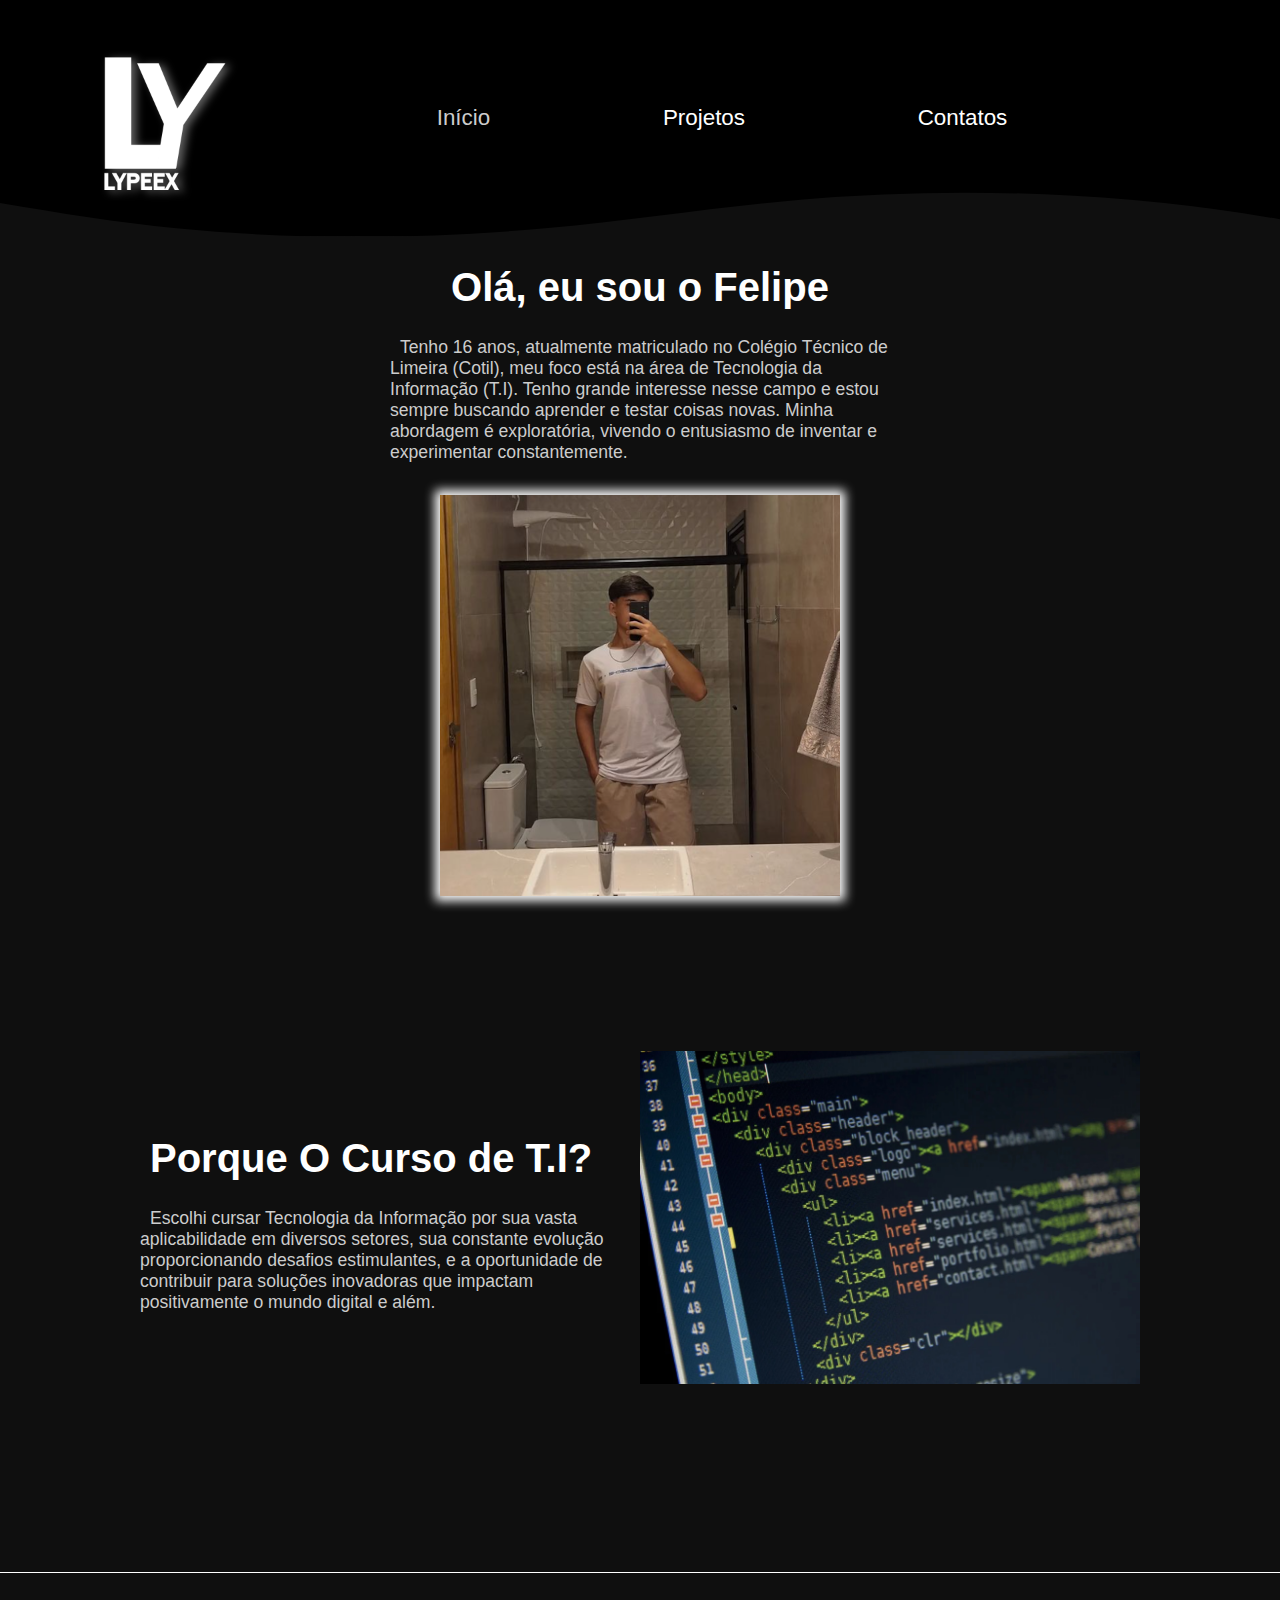
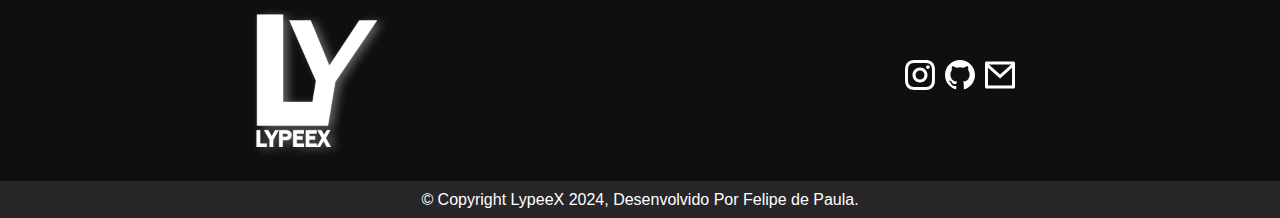
<file: index.html>
<!DOCTYPE html>
<html lang="pt-br">
<head>
    <meta charset="UTF-8">
    <meta name="viewport" content="width=device-width, initial-scale=1.0">
    <link rel="stylesheet" href="styles.css">
    <link rel="shortcut icon" href="Favicon.png" type="image/x-icon">
    <title>LypeeX</title>
</head>
<style>
   ul li .i{
    color: #ccc;
    }
    .conteudo{
    background-color: #0f0f0f;
    height: auto;
    width: 100vw;
}
</style>
<input type="checkbox" id="menu-btn">
<header>
    <ul class="menumob">
        <li class="botaomob"><a href="index.html" class="i"><svg xmlns="http://www.w3.org/2000/svg" viewBox="0 0 24 24" width="32" height="32" fill="currentColor"><path d="M19 21H5C4.44772 21 4 20.5523 4 20V11L1 11L11.3273 1.6115C11.7087 1.26475 12.2913 1.26475 12.6727 1.6115L23 11L20 11V20C20 20.5523 19.5523 21 19 21ZM6 19H18V9.15745L12 3.7029L6 9.15745V19Z"></path></svg></a></li>
        <li class="botaomob"><a href="projetos.html" class="p"><svg xmlns="http://www.w3.org/2000/svg" viewBox="0 0 24 24" width="32" height="32" fill="currentColor"><path d="M19 22H5C3.34315 22 2 20.6569 2 19V3C2 2.44772 2.44772 2 3 2H17C17.5523 2 18 2.44772 18 3V15H22V19C22 20.6569 20.6569 22 19 22ZM18 17V19C18 19.5523 18.4477 20 19 20C19.5523 20 20 19.5523 20 19V17H18ZM16 20V4H4V19C4 19.5523 4.44772 20 5 20H16ZM6 7H14V9H6V7ZM6 11H14V13H6V11ZM6 15H11V17H6V15Z"></path></svg></a></li>
        <li class="botaomob"><a href="Contatos.html" class="s"><svg xmlns="http://www.w3.org/2000/svg" viewBox="0 0 24 24" width="32" height="32" fill="currentColor"><path d="M19 7H24V9H19V7ZM17 12H24V14H17V12ZM20 17H24V19H20V17ZM2 22C2 17.5817 5.58172 14 10 14C14.4183 14 18 17.5817 18 22H16C16 18.6863 13.3137 16 10 16C6.68629 16 4 18.6863 4 22H2ZM10 13C6.685 13 4 10.315 4 7C4 3.685 6.685 1 10 1C13.315 1 16 3.685 16 7C16 10.315 13.315 13 10 13ZM10 11C12.21 11 14 9.21 14 7C14 4.79 12.21 3 10 3C7.79 3 6 4.79 6 7C6 9.21 7.79 11 10 11Z"></path></svg></a></li>
    </ul>
    <nav>
        <ul class="menu">
            <li class="logo" id="In"><a href="index.html"><img src="Logo.png" alt="logo"></a></li>
            <li class="botaom"><a href="index.html" class="i">Início</a></li>
            <li class="botaom"><a href="projetos.html" class="p">Projetos</a></li>
            <li class="botaom"><a href="Contatos.html" class="s">Contatos</a></li>
            <label for="menu-btn" class="btnm"><svg xmlns="http://www.w3.org/2000/svg" viewBox="0 0 24 24" width="42" height="42" fill="currentColor"><path d="M3 4H21V6H3V4ZM3 11H21V13H3V11ZM3 18H21V20H3V18Z"></path></svg></label>        </ul>
    </nav>
</header>
<body>
    <div class="conteudo">
            <div class="custom-shape-divider-top-1710106843">
                <svg data-name="Layer 1" xmlns="http://www.w3.org/2000/svg" viewBox="0 0 1200 120" preserveAspectRatio="none">
                    <path d="M321.39,56.44c58-10.79,114.16-30.13,172-41.86,82.39-16.72,168.19-17.73,250.45-.39C823.78,31,906.67,72,985.66,92.83c70.05,18.48,146.53,26.09,214.34,3V0H0V27.35A600.21,600.21,0,0,0,321.39,56.44Z" class="shape-fill"></path>
                </svg>
            </div>
        <div class="content">
            <h1>Olá, eu sou o <Span>Felipe</Span></h1>
            <p>Tenho 16 anos, atualmente matriculado no Colégio Técnico de Limeira (Cotil), 
                meu foco está na área de Tecnologia da Informação (T.I). Tenho grande interesse
                 nesse campo e estou sempre buscando aprender e testar coisas novas. Minha abordagem é 
                 exploratória, vivendo o entusiasmo de inventar e experimentar constantemente.</p>
                 <div class="imageminicio">
                    <img src="Felipe.png" width="400px" height="auto">
                </div> 
            </div> 
            <div class="conteudo2">
                <div class="conteudos2">
                    <div class="texto2"><h1>Porque O Curso de T.I?</h1>
                        <p>Escolhi cursar Tecnologia da Informação por sua vasta aplicabilidade em diversos setores, sua constante evolução proporcionando desafios estimulantes, e a oportunidade de contribuir para soluções inovadoras que impactam positivamente o mundo digital e além.</p></div>
                        <div class="foto2"><img src="Teste01.jpeg" id="imagemti"></div>
                </div>
            </div>
            <div class="hr">
            </div>
            <div class="fundo">
                <div class="fotofinal">
                    <label for="fundo" class="fundolypeex" ><a href="#In"><img src="Logo.png" id="Logofinal"></a></label>
                </div>
                <div class="redesminhasfinal">
                    <a href="https://www.instagram.com/lypeex/" target="_blank" ><svg xmlns="http://www.w3.org/2000/svg" viewBox="0 0 24 24" width="36" height="36" fill="currentColor"><path d="M12.001 9C10.3436 9 9.00098 10.3431 9.00098 12C9.00098 13.6573 10.3441 15 12.001 15C13.6583 15 15.001 13.6569 15.001 12C15.001 10.3427 13.6579 9 12.001 9ZM12.001 7C14.7614 7 17.001 9.2371 17.001 12C17.001 14.7605 14.7639 17 12.001 17C9.24051 17 7.00098 14.7629 7.00098 12C7.00098 9.23953 9.23808 7 12.001 7ZM18.501 6.74915C18.501 7.43926 17.9402 7.99917 17.251 7.99917C16.5609 7.99917 16.001 7.4384 16.001 6.74915C16.001 6.0599 16.5617 5.5 17.251 5.5C17.9393 5.49913 18.501 6.0599 18.501 6.74915ZM12.001 4C9.5265 4 9.12318 4.00655 7.97227 4.0578C7.18815 4.09461 6.66253 4.20007 6.17416 4.38967C5.74016 4.55799 5.42709 4.75898 5.09352 5.09255C4.75867 5.4274 4.55804 5.73963 4.3904 6.17383C4.20036 6.66332 4.09493 7.18811 4.05878 7.97115C4.00703 9.0752 4.00098 9.46105 4.00098 12C4.00098 14.4745 4.00753 14.8778 4.05877 16.0286C4.0956 16.8124 4.2012 17.3388 4.39034 17.826C4.5591 18.2606 4.7605 18.5744 5.09246 18.9064C5.42863 19.2421 5.74179 19.4434 6.17187 19.6094C6.66619 19.8005 7.19148 19.9061 7.97212 19.9422C9.07618 19.9939 9.46203 20 12.001 20C14.4755 20 14.8788 19.9934 16.0296 19.9422C16.8117 19.9055 17.3385 19.7996 17.827 19.6106C18.2604 19.4423 18.5752 19.2402 18.9074 18.9085C19.2436 18.5718 19.4445 18.2594 19.6107 17.8283C19.8013 17.3358 19.9071 16.8098 19.9432 16.0289C19.9949 14.9248 20.001 14.5389 20.001 12C20.001 9.52552 19.9944 9.12221 19.9432 7.97137C19.9064 7.18906 19.8005 6.66149 19.6113 6.17318C19.4434 5.74038 19.2417 5.42635 18.9084 5.09255C18.573 4.75715 18.2616 4.55693 17.8271 4.38942C17.338 4.19954 16.8124 4.09396 16.0298 4.05781C14.9258 4.00605 14.5399 4 12.001 4ZM12.001 2C14.7176 2 15.0568 2.01 16.1235 2.06C17.1876 2.10917 17.9135 2.2775 18.551 2.525C19.2101 2.77917 19.7668 3.1225 20.3226 3.67833C20.8776 4.23417 21.221 4.7925 21.476 5.45C21.7226 6.08667 21.891 6.81333 21.941 7.8775C21.9885 8.94417 22.001 9.28333 22.001 12C22.001 14.7167 21.991 15.0558 21.941 16.1225C21.8918 17.1867 21.7226 17.9125 21.476 18.55C21.2218 19.2092 20.8776 19.7658 20.3226 20.3217C19.7668 20.8767 19.2076 21.22 18.551 21.475C17.9135 21.7217 17.1876 21.89 16.1235 21.94C15.0568 21.9875 14.7176 22 12.001 22C9.28431 22 8.94514 21.99 7.87848 21.94C6.81431 21.8908 6.08931 21.7217 5.45098 21.475C4.79264 21.2208 4.23514 20.8767 3.67931 20.3217C3.12348 19.7658 2.78098 19.2067 2.52598 18.55C2.27848 17.9125 2.11098 17.1867 2.06098 16.1225C2.01348 15.0558 2.00098 14.7167 2.00098 12C2.00098 9.28333 2.01098 8.94417 2.06098 7.8775C2.11014 6.8125 2.27848 6.0875 2.52598 5.45C2.78014 4.79167 3.12348 4.23417 3.67931 3.67833C4.23514 3.1225 4.79348 2.78 5.45098 2.525C6.08848 2.2775 6.81348 2.11 7.87848 2.06C8.94514 2.0125 9.28431 2 12.001 2Z"></path></svg></i></a>
                    <a href="https://github.com/LypeeX" target="_blank"><svg xmlns="http://www.w3.org/2000/svg" viewBox="0 0 24 24" width="36" height="36" fill="currentColor"><path d="M12.001 2C6.47598 2 2.00098 6.475 2.00098 12C2.00098 16.425 4.86348 20.1625 8.83848 21.4875C9.33848 21.575 9.52598 21.275 9.52598 21.0125C9.52598 20.775 9.51348 19.9875 9.51348 19.15C7.00098 19.6125 6.35098 18.5375 6.15098 17.975C6.03848 17.6875 5.55098 16.8 5.12598 16.5625C4.77598 16.375 4.27598 15.9125 5.11348 15.9C5.90098 15.8875 6.46348 16.625 6.65098 16.925C7.55098 18.4375 8.98848 18.0125 9.56348 17.75C9.65098 17.1 9.91348 16.6625 10.201 16.4125C7.97598 16.1625 5.65098 15.3 5.65098 11.475C5.65098 10.3875 6.03848 9.4875 6.67598 8.7875C6.57598 8.5375 6.22598 7.5125 6.77598 6.1375C6.77598 6.1375 7.61348 5.875 9.52598 7.1625C10.326 6.9375 11.176 6.825 12.026 6.825C12.876 6.825 13.726 6.9375 14.526 7.1625C16.4385 5.8625 17.276 6.1375 17.276 6.1375C17.826 7.5125 17.476 8.5375 17.376 8.7875C18.0135 9.4875 18.401 10.375 18.401 11.475C18.401 15.3125 16.0635 16.1625 13.8385 16.4125C14.201 16.725 14.5135 17.325 14.5135 18.2625C14.5135 19.6 14.501 20.675 14.501 21.0125C14.501 21.275 14.6885 21.5875 15.1885 21.4875C19.259 20.1133 21.9999 16.2963 22.001 12C22.001 6.475 17.526 2 12.001 2Z"></path></svg></a>
                    <a href="mailto:xxlype@gmail.com" target="_blank"><svg xmlns="http://www.w3.org/2000/svg" viewBox="0 0 24 24" width="36" height="36" fill="currentColor"><path d="M3 3H21C21.5523 3 22 3.44772 22 4V20C22 20.5523 21.5523 21 21 21H3C2.44772 21 2 20.5523 2 20V4C2 3.44772 2.44772 3 3 3ZM20 7.23792L12.0718 14.338L4 7.21594V19H20V7.23792ZM4.51146 5L12.0619 11.662L19.501 5H4.51146Z"></path></svg></a>
                    </div>
            </div>
            <div class="creditos">
                <label for="finalcreditos">© Copyright LypeeX 2024, Desenvolvido Por Felipe de Paula.</label>
            </div>
    </div>  
</div>
</body>
</html>
</file>
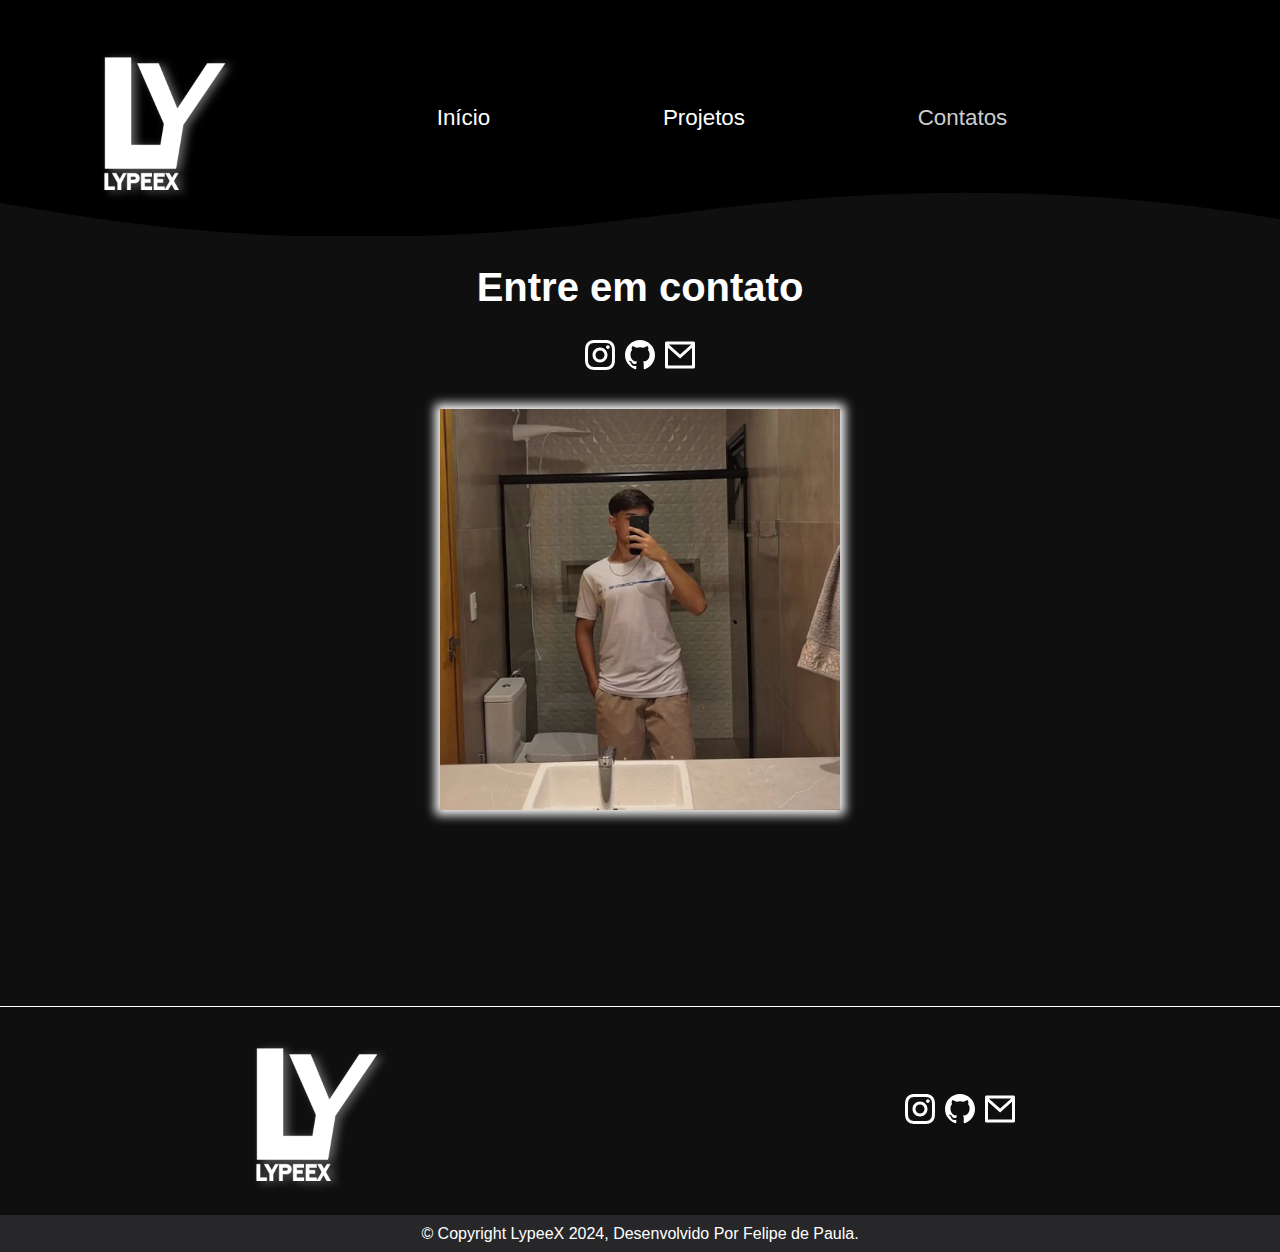
<file: Contatos.html>
<!DOCTYPE html>
<html lang="pt-br">
<head>
    <meta charset="UTF-8">
    <meta name="viewport" content="width=device-width, initial-scale=1.0">
    <link rel="stylesheet" href="styles.css">
    <link rel="shortcut icon" href="Favicon.png" type="image/x-icon">
    <title>Contatos</title>
</head>
<style>
   ul li .s{
    color: #ccc;
    }
    .conteudo{
    background-color: #0f0f0f;
    height: auto;
    width: 100vw;
}
    .conteudo2{
        height: 10rem;
    }
</style>
<input type="checkbox" id="menu-btn">
<header>
    <ul class="menumob">
        <li class="botaomob"><a href="index.html" class="i"><svg xmlns="http://www.w3.org/2000/svg" viewBox="0 0 24 24" width="32" height="32" fill="currentColor"><path d="M19 21H5C4.44772 21 4 20.5523 4 20V11L1 11L11.3273 1.6115C11.7087 1.26475 12.2913 1.26475 12.6727 1.6115L23 11L20 11V20C20 20.5523 19.5523 21 19 21ZM6 19H18V9.15745L12 3.7029L6 9.15745V19Z"></path></svg></a></li>
        <li class="botaomob"><a href="projetos.html" class="p"><svg xmlns="http://www.w3.org/2000/svg" viewBox="0 0 24 24" width="32" height="32" fill="currentColor"><path d="M19 22H5C3.34315 22 2 20.6569 2 19V3C2 2.44772 2.44772 2 3 2H17C17.5523 2 18 2.44772 18 3V15H22V19C22 20.6569 20.6569 22 19 22ZM18 17V19C18 19.5523 18.4477 20 19 20C19.5523 20 20 19.5523 20 19V17H18ZM16 20V4H4V19C4 19.5523 4.44772 20 5 20H16ZM6 7H14V9H6V7ZM6 11H14V13H6V11ZM6 15H11V17H6V15Z"></path></svg></a></li>
        <li class="botaomob"><a href="Contatos.html" class="s"><svg xmlns="http://www.w3.org/2000/svg" viewBox="0 0 24 24" width="32" height="32" fill="currentColor"><path d="M19 7H24V9H19V7ZM17 12H24V14H17V12ZM20 17H24V19H20V17ZM2 22C2 17.5817 5.58172 14 10 14C14.4183 14 18 17.5817 18 22H16C16 18.6863 13.3137 16 10 16C6.68629 16 4 18.6863 4 22H2ZM10 13C6.685 13 4 10.315 4 7C4 3.685 6.685 1 10 1C13.315 1 16 3.685 16 7C16 10.315 13.315 13 10 13ZM10 11C12.21 11 14 9.21 14 7C14 4.79 12.21 3 10 3C7.79 3 6 4.79 6 7C6 9.21 7.79 11 10 11Z"></path></svg></a></li>
    </ul>
    <nav>
        <ul class="menu">
            <li class="logo"><a href="index.html"><img src="Logo.png" alt="logos"></a></li>
            <li class="botaom"><a href="index.html" class="i">Início</a></li>
            <li class="botaom"><a href="projetos.html" class="p">Projetos</a></li>
            <li class="botaom"><a href="Contatos.html" class="s">Contatos</a></li>
            <label for="menu-btn" class="btnm"><svg xmlns="http://www.w3.org/2000/svg" viewBox="0 0 24 24" width="42" height="42" fill="currentColor"><path d="M3 4H21V6H3V4ZM3 11H21V13H3V11ZM3 18H21V20H3V18Z"></path></svg></label>
        </ul>
    </nav>
</header>
<body>
    <div class="conteudo">
        <div class="custom-shape-divider-top-1710106843">
            <svg data-name="Layer 1" xmlns="http://www.w3.org/2000/svg" viewBox="0 0 1200 120" preserveAspectRatio="none">
                <path d="M321.39,56.44c58-10.79,114.16-30.13,172-41.86,82.39-16.72,168.19-17.73,250.45-.39C823.78,31,906.67,72,985.66,92.83c70.05,18.48,146.53,26.09,214.34,3V0H0V27.35A600.21,600.21,0,0,0,321.39,56.44Z" class="shape-fill"></path>
            </svg>
        </div>
        <div class="content">
                <div class="content">
                    <h1>Entre em <Span>contato</Span></h1>
                    <div class="redesminhas">
                    <a href="https://www.instagram.com/lypeex/" target="_blank" ><svg xmlns="http://www.w3.org/2000/svg" viewBox="0 0 24 24" width="36" height="36" fill="currentColor"><path d="M12.001 9C10.3436 9 9.00098 10.3431 9.00098 12C9.00098 13.6573 10.3441 15 12.001 15C13.6583 15 15.001 13.6569 15.001 12C15.001 10.3427 13.6579 9 12.001 9ZM12.001 7C14.7614 7 17.001 9.2371 17.001 12C17.001 14.7605 14.7639 17 12.001 17C9.24051 17 7.00098 14.7629 7.00098 12C7.00098 9.23953 9.23808 7 12.001 7ZM18.501 6.74915C18.501 7.43926 17.9402 7.99917 17.251 7.99917C16.5609 7.99917 16.001 7.4384 16.001 6.74915C16.001 6.0599 16.5617 5.5 17.251 5.5C17.9393 5.49913 18.501 6.0599 18.501 6.74915ZM12.001 4C9.5265 4 9.12318 4.00655 7.97227 4.0578C7.18815 4.09461 6.66253 4.20007 6.17416 4.38967C5.74016 4.55799 5.42709 4.75898 5.09352 5.09255C4.75867 5.4274 4.55804 5.73963 4.3904 6.17383C4.20036 6.66332 4.09493 7.18811 4.05878 7.97115C4.00703 9.0752 4.00098 9.46105 4.00098 12C4.00098 14.4745 4.00753 14.8778 4.05877 16.0286C4.0956 16.8124 4.2012 17.3388 4.39034 17.826C4.5591 18.2606 4.7605 18.5744 5.09246 18.9064C5.42863 19.2421 5.74179 19.4434 6.17187 19.6094C6.66619 19.8005 7.19148 19.9061 7.97212 19.9422C9.07618 19.9939 9.46203 20 12.001 20C14.4755 20 14.8788 19.9934 16.0296 19.9422C16.8117 19.9055 17.3385 19.7996 17.827 19.6106C18.2604 19.4423 18.5752 19.2402 18.9074 18.9085C19.2436 18.5718 19.4445 18.2594 19.6107 17.8283C19.8013 17.3358 19.9071 16.8098 19.9432 16.0289C19.9949 14.9248 20.001 14.5389 20.001 12C20.001 9.52552 19.9944 9.12221 19.9432 7.97137C19.9064 7.18906 19.8005 6.66149 19.6113 6.17318C19.4434 5.74038 19.2417 5.42635 18.9084 5.09255C18.573 4.75715 18.2616 4.55693 17.8271 4.38942C17.338 4.19954 16.8124 4.09396 16.0298 4.05781C14.9258 4.00605 14.5399 4 12.001 4ZM12.001 2C14.7176 2 15.0568 2.01 16.1235 2.06C17.1876 2.10917 17.9135 2.2775 18.551 2.525C19.2101 2.77917 19.7668 3.1225 20.3226 3.67833C20.8776 4.23417 21.221 4.7925 21.476 5.45C21.7226 6.08667 21.891 6.81333 21.941 7.8775C21.9885 8.94417 22.001 9.28333 22.001 12C22.001 14.7167 21.991 15.0558 21.941 16.1225C21.8918 17.1867 21.7226 17.9125 21.476 18.55C21.2218 19.2092 20.8776 19.7658 20.3226 20.3217C19.7668 20.8767 19.2076 21.22 18.551 21.475C17.9135 21.7217 17.1876 21.89 16.1235 21.94C15.0568 21.9875 14.7176 22 12.001 22C9.28431 22 8.94514 21.99 7.87848 21.94C6.81431 21.8908 6.08931 21.7217 5.45098 21.475C4.79264 21.2208 4.23514 20.8767 3.67931 20.3217C3.12348 19.7658 2.78098 19.2067 2.52598 18.55C2.27848 17.9125 2.11098 17.1867 2.06098 16.1225C2.01348 15.0558 2.00098 14.7167 2.00098 12C2.00098 9.28333 2.01098 8.94417 2.06098 7.8775C2.11014 6.8125 2.27848 6.0875 2.52598 5.45C2.78014 4.79167 3.12348 4.23417 3.67931 3.67833C4.23514 3.1225 4.79348 2.78 5.45098 2.525C6.08848 2.2775 6.81348 2.11 7.87848 2.06C8.94514 2.0125 9.28431 2 12.001 2Z"></path></svg></i></a>
                    <a href="https://github.com/LypeeX" target="_blank"><svg xmlns="http://www.w3.org/2000/svg" viewBox="0 0 24 24" width="36" height="36" fill="currentColor"><path d="M12.001 2C6.47598 2 2.00098 6.475 2.00098 12C2.00098 16.425 4.86348 20.1625 8.83848 21.4875C9.33848 21.575 9.52598 21.275 9.52598 21.0125C9.52598 20.775 9.51348 19.9875 9.51348 19.15C7.00098 19.6125 6.35098 18.5375 6.15098 17.975C6.03848 17.6875 5.55098 16.8 5.12598 16.5625C4.77598 16.375 4.27598 15.9125 5.11348 15.9C5.90098 15.8875 6.46348 16.625 6.65098 16.925C7.55098 18.4375 8.98848 18.0125 9.56348 17.75C9.65098 17.1 9.91348 16.6625 10.201 16.4125C7.97598 16.1625 5.65098 15.3 5.65098 11.475C5.65098 10.3875 6.03848 9.4875 6.67598 8.7875C6.57598 8.5375 6.22598 7.5125 6.77598 6.1375C6.77598 6.1375 7.61348 5.875 9.52598 7.1625C10.326 6.9375 11.176 6.825 12.026 6.825C12.876 6.825 13.726 6.9375 14.526 7.1625C16.4385 5.8625 17.276 6.1375 17.276 6.1375C17.826 7.5125 17.476 8.5375 17.376 8.7875C18.0135 9.4875 18.401 10.375 18.401 11.475C18.401 15.3125 16.0635 16.1625 13.8385 16.4125C14.201 16.725 14.5135 17.325 14.5135 18.2625C14.5135 19.6 14.501 20.675 14.501 21.0125C14.501 21.275 14.6885 21.5875 15.1885 21.4875C19.259 20.1133 21.9999 16.2963 22.001 12C22.001 6.475 17.526 2 12.001 2Z"></path></svg></a>
                    <a href="mailto:xxlype@gmail.com" target="_blank"><svg xmlns="http://www.w3.org/2000/svg" viewBox="0 0 24 24" width="36" height="36" fill="currentColor"><path d="M3 3H21C21.5523 3 22 3.44772 22 4V20C22 20.5523 21.5523 21 21 21H3C2.44772 21 2 20.5523 2 20V4C2 3.44772 2.44772 3 3 3ZM20 7.23792L12.0718 14.338L4 7.21594V19H20V7.23792ZM4.51146 5L12.0619 11.662L19.501 5H4.51146Z"></path></svg></a>
                    </div>
                 <div class="imageminicio">
                    <img src="Felipe.png" width="400px" height="auto">
                </div> 
            </div> 
    </div>
    <div class="conteudo2"></div>
            <div class="hr">
            </div>
            <div class="fundo">
                <div class="fotofinal">
                    <label for="fundo" class="fundolypeex" ><a href="index.html"><img src="Logo.png" alt="Logofinal"></a></label>
                </div>
                <div class="redesminhasfinal">
                    <a href="https://www.instagram.com/lypeex/" target="_blank" ><svg xmlns="http://www.w3.org/2000/svg" viewBox="0 0 24 24" width="36" height="36" fill="currentColor"><path d="M12.001 9C10.3436 9 9.00098 10.3431 9.00098 12C9.00098 13.6573 10.3441 15 12.001 15C13.6583 15 15.001 13.6569 15.001 12C15.001 10.3427 13.6579 9 12.001 9ZM12.001 7C14.7614 7 17.001 9.2371 17.001 12C17.001 14.7605 14.7639 17 12.001 17C9.24051 17 7.00098 14.7629 7.00098 12C7.00098 9.23953 9.23808 7 12.001 7ZM18.501 6.74915C18.501 7.43926 17.9402 7.99917 17.251 7.99917C16.5609 7.99917 16.001 7.4384 16.001 6.74915C16.001 6.0599 16.5617 5.5 17.251 5.5C17.9393 5.49913 18.501 6.0599 18.501 6.74915ZM12.001 4C9.5265 4 9.12318 4.00655 7.97227 4.0578C7.18815 4.09461 6.66253 4.20007 6.17416 4.38967C5.74016 4.55799 5.42709 4.75898 5.09352 5.09255C4.75867 5.4274 4.55804 5.73963 4.3904 6.17383C4.20036 6.66332 4.09493 7.18811 4.05878 7.97115C4.00703 9.0752 4.00098 9.46105 4.00098 12C4.00098 14.4745 4.00753 14.8778 4.05877 16.0286C4.0956 16.8124 4.2012 17.3388 4.39034 17.826C4.5591 18.2606 4.7605 18.5744 5.09246 18.9064C5.42863 19.2421 5.74179 19.4434 6.17187 19.6094C6.66619 19.8005 7.19148 19.9061 7.97212 19.9422C9.07618 19.9939 9.46203 20 12.001 20C14.4755 20 14.8788 19.9934 16.0296 19.9422C16.8117 19.9055 17.3385 19.7996 17.827 19.6106C18.2604 19.4423 18.5752 19.2402 18.9074 18.9085C19.2436 18.5718 19.4445 18.2594 19.6107 17.8283C19.8013 17.3358 19.9071 16.8098 19.9432 16.0289C19.9949 14.9248 20.001 14.5389 20.001 12C20.001 9.52552 19.9944 9.12221 19.9432 7.97137C19.9064 7.18906 19.8005 6.66149 19.6113 6.17318C19.4434 5.74038 19.2417 5.42635 18.9084 5.09255C18.573 4.75715 18.2616 4.55693 17.8271 4.38942C17.338 4.19954 16.8124 4.09396 16.0298 4.05781C14.9258 4.00605 14.5399 4 12.001 4ZM12.001 2C14.7176 2 15.0568 2.01 16.1235 2.06C17.1876 2.10917 17.9135 2.2775 18.551 2.525C19.2101 2.77917 19.7668 3.1225 20.3226 3.67833C20.8776 4.23417 21.221 4.7925 21.476 5.45C21.7226 6.08667 21.891 6.81333 21.941 7.8775C21.9885 8.94417 22.001 9.28333 22.001 12C22.001 14.7167 21.991 15.0558 21.941 16.1225C21.8918 17.1867 21.7226 17.9125 21.476 18.55C21.2218 19.2092 20.8776 19.7658 20.3226 20.3217C19.7668 20.8767 19.2076 21.22 18.551 21.475C17.9135 21.7217 17.1876 21.89 16.1235 21.94C15.0568 21.9875 14.7176 22 12.001 22C9.28431 22 8.94514 21.99 7.87848 21.94C6.81431 21.8908 6.08931 21.7217 5.45098 21.475C4.79264 21.2208 4.23514 20.8767 3.67931 20.3217C3.12348 19.7658 2.78098 19.2067 2.52598 18.55C2.27848 17.9125 2.11098 17.1867 2.06098 16.1225C2.01348 15.0558 2.00098 14.7167 2.00098 12C2.00098 9.28333 2.01098 8.94417 2.06098 7.8775C2.11014 6.8125 2.27848 6.0875 2.52598 5.45C2.78014 4.79167 3.12348 4.23417 3.67931 3.67833C4.23514 3.1225 4.79348 2.78 5.45098 2.525C6.08848 2.2775 6.81348 2.11 7.87848 2.06C8.94514 2.0125 9.28431 2 12.001 2Z"></path></svg></i></a>
                    <a href="https://github.com/LypeeX" target="_blank"><svg xmlns="http://www.w3.org/2000/svg" viewBox="0 0 24 24" width="36" height="36" fill="currentColor"><path d="M12.001 2C6.47598 2 2.00098 6.475 2.00098 12C2.00098 16.425 4.86348 20.1625 8.83848 21.4875C9.33848 21.575 9.52598 21.275 9.52598 21.0125C9.52598 20.775 9.51348 19.9875 9.51348 19.15C7.00098 19.6125 6.35098 18.5375 6.15098 17.975C6.03848 17.6875 5.55098 16.8 5.12598 16.5625C4.77598 16.375 4.27598 15.9125 5.11348 15.9C5.90098 15.8875 6.46348 16.625 6.65098 16.925C7.55098 18.4375 8.98848 18.0125 9.56348 17.75C9.65098 17.1 9.91348 16.6625 10.201 16.4125C7.97598 16.1625 5.65098 15.3 5.65098 11.475C5.65098 10.3875 6.03848 9.4875 6.67598 8.7875C6.57598 8.5375 6.22598 7.5125 6.77598 6.1375C6.77598 6.1375 7.61348 5.875 9.52598 7.1625C10.326 6.9375 11.176 6.825 12.026 6.825C12.876 6.825 13.726 6.9375 14.526 7.1625C16.4385 5.8625 17.276 6.1375 17.276 6.1375C17.826 7.5125 17.476 8.5375 17.376 8.7875C18.0135 9.4875 18.401 10.375 18.401 11.475C18.401 15.3125 16.0635 16.1625 13.8385 16.4125C14.201 16.725 14.5135 17.325 14.5135 18.2625C14.5135 19.6 14.501 20.675 14.501 21.0125C14.501 21.275 14.6885 21.5875 15.1885 21.4875C19.259 20.1133 21.9999 16.2963 22.001 12C22.001 6.475 17.526 2 12.001 2Z"></path></svg></a>
                    <a href="mailto:xxlype@gmail.com" target="_blank"><svg xmlns="http://www.w3.org/2000/svg" viewBox="0 0 24 24" width="36" height="36" fill="currentColor"><path d="M3 3H21C21.5523 3 22 3.44772 22 4V20C22 20.5523 21.5523 21 21 21H3C2.44772 21 2 20.5523 2 20V4C2 3.44772 2.44772 3 3 3ZM20 7.23792L12.0718 14.338L4 7.21594V19H20V7.23792ZM4.51146 5L12.0619 11.662L19.501 5H4.51146Z"></path></svg></a>
                    </div>
            </div>
            <div class="creditos">
                <label for="finalcreditos">© Copyright LypeeX 2024, Desenvolvido Por Felipe de Paula.</label>
            </div>
    </div> 
</body>
</html>
</file>
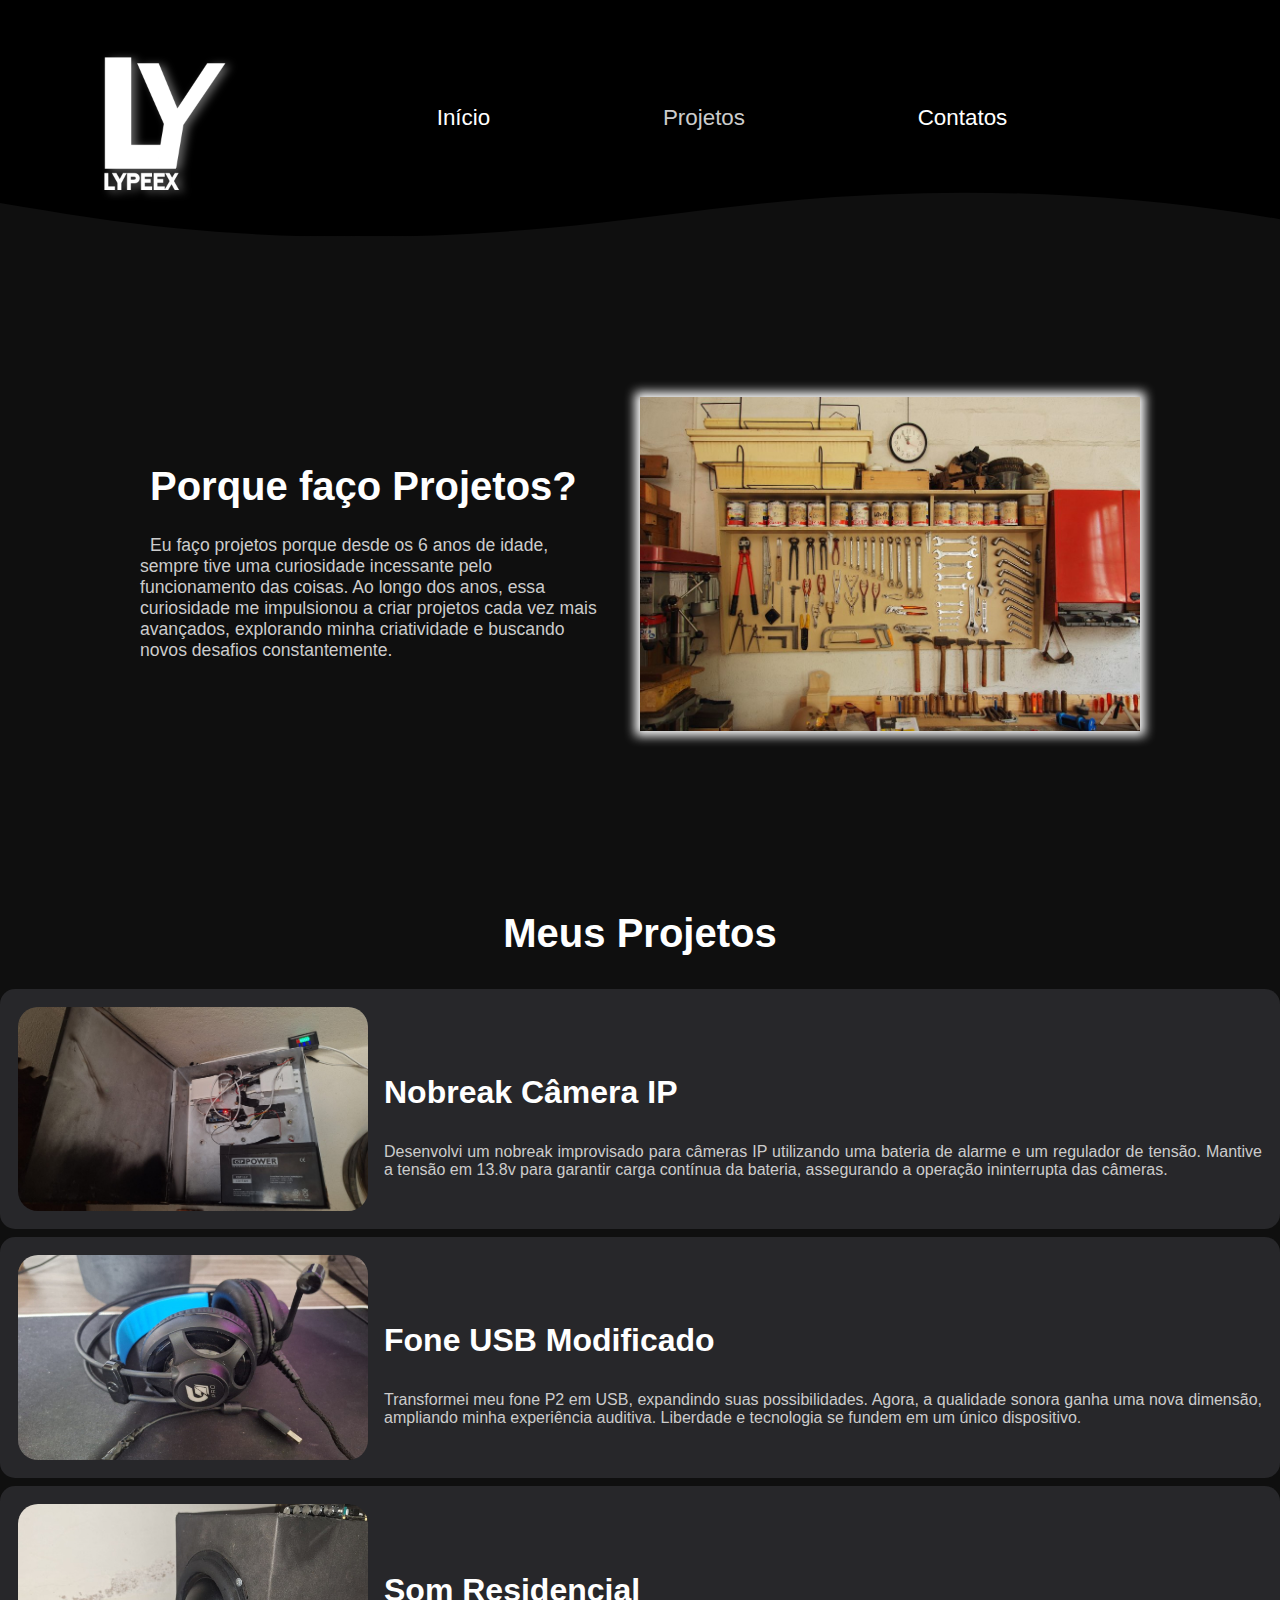
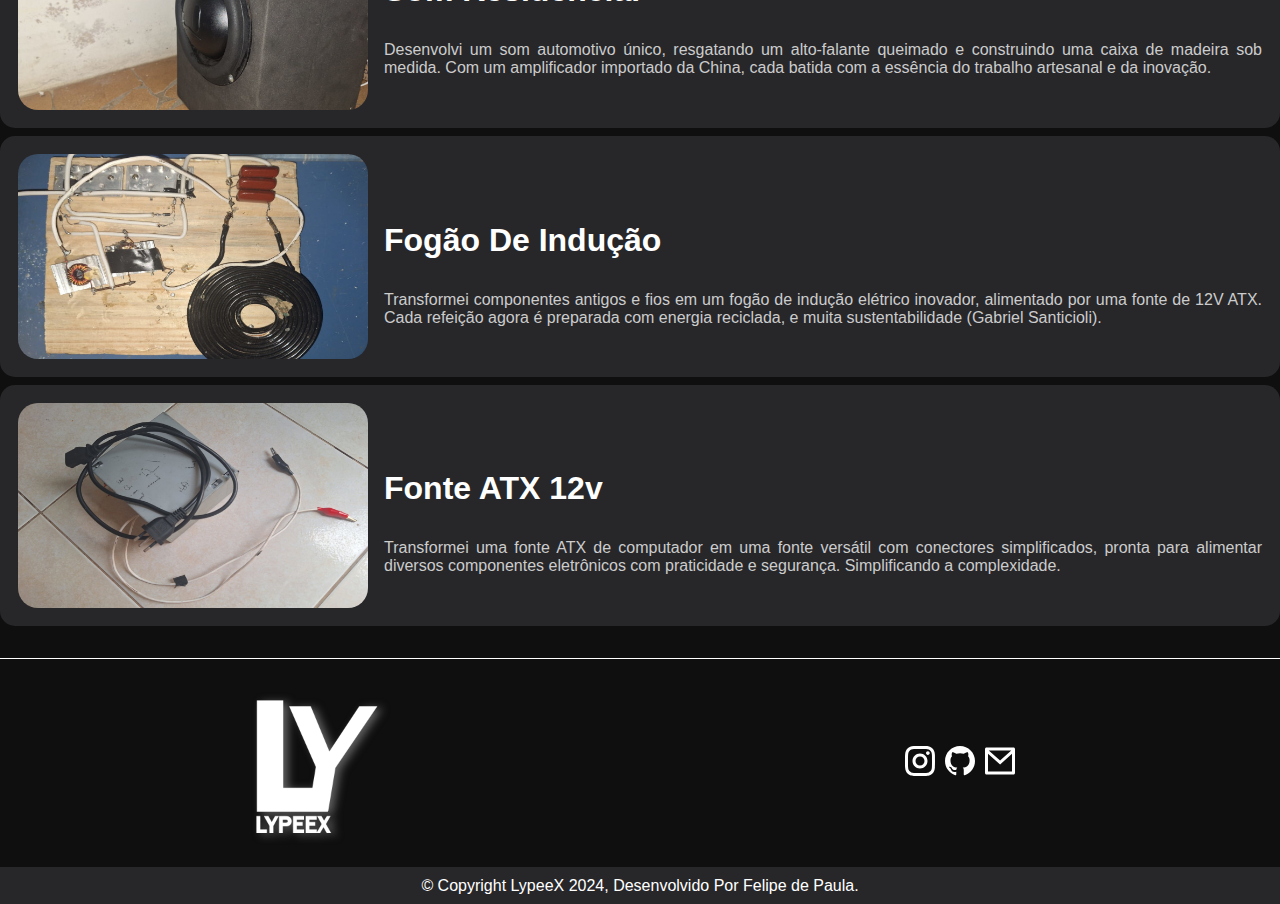
<file: projetos.html>
<!DOCTYPE html>
<html lang="pt-br">
<head>
    <meta charset="UTF-8">
    <meta name="viewport" content="width=device-width, initial-scale=1.0">
    <link rel="stylesheet" href="styles.css">
    <link rel="shortcut icon" href="Favicon.png" type="image/x-icon">
    <title>Projetos</title>
</head>
<style>
   ul li .p{
    color: #ccc;
    }
    .conteudo{
    background-color: #0f0f0f;
    height: auto;
    width: 100vw;
}
</style>
<input type="checkbox" id="menu-btn">
<header>
    <ul class="menumob">
        <li class="botaomob"><a href="index.html" class="i"><svg xmlns="http://www.w3.org/2000/svg" viewBox="0 0 24 24" width="32" height="32" fill="currentColor"><path d="M19 21H5C4.44772 21 4 20.5523 4 20V11L1 11L11.3273 1.6115C11.7087 1.26475 12.2913 1.26475 12.6727 1.6115L23 11L20 11V20C20 20.5523 19.5523 21 19 21ZM6 19H18V9.15745L12 3.7029L6 9.15745V19Z"></path></svg></a></li>
        <li class="botaomob"><a href="projetos.html" class="p"><svg xmlns="http://www.w3.org/2000/svg" viewBox="0 0 24 24" width="32" height="32" fill="currentColor"><path d="M19 22H5C3.34315 22 2 20.6569 2 19V3C2 2.44772 2.44772 2 3 2H17C17.5523 2 18 2.44772 18 3V15H22V19C22 20.6569 20.6569 22 19 22ZM18 17V19C18 19.5523 18.4477 20 19 20C19.5523 20 20 19.5523 20 19V17H18ZM16 20V4H4V19C4 19.5523 4.44772 20 5 20H16ZM6 7H14V9H6V7ZM6 11H14V13H6V11ZM6 15H11V17H6V15Z"></path></svg></a></li>
        <li class="botaomob"><a href="Contatos.html" class="s"><svg xmlns="http://www.w3.org/2000/svg" viewBox="0 0 24 24" width="32" height="32" fill="currentColor"><path d="M19 7H24V9H19V7ZM17 12H24V14H17V12ZM20 17H24V19H20V17ZM2 22C2 17.5817 5.58172 14 10 14C14.4183 14 18 17.5817 18 22H16C16 18.6863 13.3137 16 10 16C6.68629 16 4 18.6863 4 22H2ZM10 13C6.685 13 4 10.315 4 7C4 3.685 6.685 1 10 1C13.315 1 16 3.685 16 7C16 10.315 13.315 13 10 13ZM10 11C12.21 11 14 9.21 14 7C14 4.79 12.21 3 10 3C7.79 3 6 4.79 6 7C6 9.21 7.79 11 10 11Z"></path></svg></a></li>
    </ul>
    <nav>
        <ul class="menu">
            <li class="logo"><a href="index.html"><img src="Logo.png" alt="logo"></a></li>
            <li class="botaom"><a href="index.html" class="i">Início</a></li>
            <li class="botaom"><a href="projetos.html" class="p">Projetos</a></li>
            <li class="botaom"><a href="Contatos.html" class="s">Contatos</a></li>
            <label for="menu-btn" class="btnm"><svg xmlns="http://www.w3.org/2000/svg" viewBox="0 0 24 24" width="42" height="42" fill="currentColor"><path d="M3 4H21V6H3V4ZM3 11H21V13H3V11ZM3 18H21V20H3V18Z"></path></svg></label>        </ul>
    </nav>
</header>
<body>
    <div class="conteudo">
        <div class="custom-shape-divider-top-1710097349">
            <div class="custom-shape-divider-top-1710106843">
                <svg data-name="Layer 1" xmlns="http://www.w3.org/2000/svg" viewBox="0 0 1200 120" preserveAspectRatio="none">
                    <path d="M321.39,56.44c58-10.79,114.16-30.13,172-41.86,82.39-16.72,168.19-17.73,250.45-.39C823.78,31,906.67,72,985.66,92.83c70.05,18.48,146.53,26.09,214.34,3V0H0V27.35A600.21,600.21,0,0,0,321.39,56.44Z" class="shape-fill"></path>
                </svg>
            </div> 
            <div class="conteudo2">
                <div class="conteudos2" id="conteudoprojetos">
                    <div class="texto2"><h1>Porque faço Projetos?</h1>
                        <p>Eu faço projetos porque desde os 6 anos de idade, sempre tive uma curiosidade incessante pelo funcionamento das coisas. Ao longo dos anos, essa curiosidade me impulsionou a criar projetos cada vez mais avançados, explorando minha criatividade e buscando novos desafios constantemente.</p></div>
                        <div class="foto2"><img src="teste02.jpeg" id="imagemoficina"></div>
                </div>
            </div>
        <section class="container">
            <h2 class="projetosnome">Meus Projetos</h2>
            <div class="projetos">
                <div class="cartao">
                    <img src="Projeto1.jpg"width="" alt="">
                    <div class="projeto1conteudo">
                        <h4>Nobreak Câmera IP</h4>
                        <p>Desenvolvi um nobreak improvisado para câmeras IP utilizando uma bateria de alarme e um regulador de tensão. Mantive a tensão em 13.8v para garantir carga contínua da bateria, assegurando a operação ininterrupta das câmeras.</p>
                    </div>
                </div>
                <div class="cartao">
                    <img src="Projeto2.jpg"width="" alt="">
                    <div class="projeto1conteudo">
                        <h4>Fone USB Modificado</h4>
                        <p>Transformei meu fone P2 em USB, expandindo suas possibilidades. Agora, a qualidade sonora ganha uma nova dimensão, ampliando minha experiência auditiva. Liberdade e tecnologia se fundem em um único dispositivo.</p>
                    </div>
                </div>
                <div class="cartao">
                    <img src="projeto3.jpg"width="400px" alt="">
                    <div class="projeto1conteudo">
                        <h4>Som Residencial</h4>
                        <p>Desenvolvi um som automotivo único, resgatando um alto-falante queimado e construindo uma caixa de madeira sob medida. Com um amplificador importado da China, cada batida com a essência do trabalho artesanal e da inovação.</p>
                    </div>
                </div>  
                <div class="cartao">
                    <img src="projeto4.jpg"width="400px" alt="">
                    <div class="projeto1conteudo">
                        <h4>Fogão De Indução</h4>
                        <p>Transformei componentes antigos e fios em um fogão de indução elétrico inovador, alimentado por uma fonte de 12V ATX. Cada refeição agora é preparada com energia reciclada, e muita sustentabilidade (Gabriel Santicioli).</p>
                    </div>
                </div>
                <div class="cartao">
                    <img src="projeto5.jpg"width="400px" alt="">
                    <div class="projeto1conteudo">
                        <h4>Fonte ATX 12v</h4>
                        <p>Transformei uma fonte ATX de computador em uma fonte versátil com conectores simplificados, pronta para alimentar diversos componentes eletrônicos com praticidade e segurança. Simplificando a complexidade.</p>
                    </div>
                </div>
        </section>
            <div class="hr">
            </div>
            <div class="fundo">
                <div class="fotofinal">
                    <label for="fundo" class="fundolypeex" ><a href="index.html"><img src="Logo.png" alt="Logofinal"></a></label>
                </div>
                <div class="redesminhasfinal">
                    <a href="https://www.instagram.com/lypeex/" target="_blank" ><svg xmlns="http://www.w3.org/2000/svg" viewBox="0 0 24 24" width="36" height="36" fill="currentColor"><path d="M12.001 9C10.3436 9 9.00098 10.3431 9.00098 12C9.00098 13.6573 10.3441 15 12.001 15C13.6583 15 15.001 13.6569 15.001 12C15.001 10.3427 13.6579 9 12.001 9ZM12.001 7C14.7614 7 17.001 9.2371 17.001 12C17.001 14.7605 14.7639 17 12.001 17C9.24051 17 7.00098 14.7629 7.00098 12C7.00098 9.23953 9.23808 7 12.001 7ZM18.501 6.74915C18.501 7.43926 17.9402 7.99917 17.251 7.99917C16.5609 7.99917 16.001 7.4384 16.001 6.74915C16.001 6.0599 16.5617 5.5 17.251 5.5C17.9393 5.49913 18.501 6.0599 18.501 6.74915ZM12.001 4C9.5265 4 9.12318 4.00655 7.97227 4.0578C7.18815 4.09461 6.66253 4.20007 6.17416 4.38967C5.74016 4.55799 5.42709 4.75898 5.09352 5.09255C4.75867 5.4274 4.55804 5.73963 4.3904 6.17383C4.20036 6.66332 4.09493 7.18811 4.05878 7.97115C4.00703 9.0752 4.00098 9.46105 4.00098 12C4.00098 14.4745 4.00753 14.8778 4.05877 16.0286C4.0956 16.8124 4.2012 17.3388 4.39034 17.826C4.5591 18.2606 4.7605 18.5744 5.09246 18.9064C5.42863 19.2421 5.74179 19.4434 6.17187 19.6094C6.66619 19.8005 7.19148 19.9061 7.97212 19.9422C9.07618 19.9939 9.46203 20 12.001 20C14.4755 20 14.8788 19.9934 16.0296 19.9422C16.8117 19.9055 17.3385 19.7996 17.827 19.6106C18.2604 19.4423 18.5752 19.2402 18.9074 18.9085C19.2436 18.5718 19.4445 18.2594 19.6107 17.8283C19.8013 17.3358 19.9071 16.8098 19.9432 16.0289C19.9949 14.9248 20.001 14.5389 20.001 12C20.001 9.52552 19.9944 9.12221 19.9432 7.97137C19.9064 7.18906 19.8005 6.66149 19.6113 6.17318C19.4434 5.74038 19.2417 5.42635 18.9084 5.09255C18.573 4.75715 18.2616 4.55693 17.8271 4.38942C17.338 4.19954 16.8124 4.09396 16.0298 4.05781C14.9258 4.00605 14.5399 4 12.001 4ZM12.001 2C14.7176 2 15.0568 2.01 16.1235 2.06C17.1876 2.10917 17.9135 2.2775 18.551 2.525C19.2101 2.77917 19.7668 3.1225 20.3226 3.67833C20.8776 4.23417 21.221 4.7925 21.476 5.45C21.7226 6.08667 21.891 6.81333 21.941 7.8775C21.9885 8.94417 22.001 9.28333 22.001 12C22.001 14.7167 21.991 15.0558 21.941 16.1225C21.8918 17.1867 21.7226 17.9125 21.476 18.55C21.2218 19.2092 20.8776 19.7658 20.3226 20.3217C19.7668 20.8767 19.2076 21.22 18.551 21.475C17.9135 21.7217 17.1876 21.89 16.1235 21.94C15.0568 21.9875 14.7176 22 12.001 22C9.28431 22 8.94514 21.99 7.87848 21.94C6.81431 21.8908 6.08931 21.7217 5.45098 21.475C4.79264 21.2208 4.23514 20.8767 3.67931 20.3217C3.12348 19.7658 2.78098 19.2067 2.52598 18.55C2.27848 17.9125 2.11098 17.1867 2.06098 16.1225C2.01348 15.0558 2.00098 14.7167 2.00098 12C2.00098 9.28333 2.01098 8.94417 2.06098 7.8775C2.11014 6.8125 2.27848 6.0875 2.52598 5.45C2.78014 4.79167 3.12348 4.23417 3.67931 3.67833C4.23514 3.1225 4.79348 2.78 5.45098 2.525C6.08848 2.2775 6.81348 2.11 7.87848 2.06C8.94514 2.0125 9.28431 2 12.001 2Z"></path></svg></i></a>
                    <a href="https://github.com/LypeeX" target="_blank"><svg xmlns="http://www.w3.org/2000/svg" viewBox="0 0 24 24" width="36" height="36" fill="currentColor"><path d="M12.001 2C6.47598 2 2.00098 6.475 2.00098 12C2.00098 16.425 4.86348 20.1625 8.83848 21.4875C9.33848 21.575 9.52598 21.275 9.52598 21.0125C9.52598 20.775 9.51348 19.9875 9.51348 19.15C7.00098 19.6125 6.35098 18.5375 6.15098 17.975C6.03848 17.6875 5.55098 16.8 5.12598 16.5625C4.77598 16.375 4.27598 15.9125 5.11348 15.9C5.90098 15.8875 6.46348 16.625 6.65098 16.925C7.55098 18.4375 8.98848 18.0125 9.56348 17.75C9.65098 17.1 9.91348 16.6625 10.201 16.4125C7.97598 16.1625 5.65098 15.3 5.65098 11.475C5.65098 10.3875 6.03848 9.4875 6.67598 8.7875C6.57598 8.5375 6.22598 7.5125 6.77598 6.1375C6.77598 6.1375 7.61348 5.875 9.52598 7.1625C10.326 6.9375 11.176 6.825 12.026 6.825C12.876 6.825 13.726 6.9375 14.526 7.1625C16.4385 5.8625 17.276 6.1375 17.276 6.1375C17.826 7.5125 17.476 8.5375 17.376 8.7875C18.0135 9.4875 18.401 10.375 18.401 11.475C18.401 15.3125 16.0635 16.1625 13.8385 16.4125C14.201 16.725 14.5135 17.325 14.5135 18.2625C14.5135 19.6 14.501 20.675 14.501 21.0125C14.501 21.275 14.6885 21.5875 15.1885 21.4875C19.259 20.1133 21.9999 16.2963 22.001 12C22.001 6.475 17.526 2 12.001 2Z"></path></svg></a>
                    <a href="mailto:xxlype@gmail.com" target="_blank"><svg xmlns="http://www.w3.org/2000/svg" viewBox="0 0 24 24" width="36" height="36" fill="currentColor"><path d="M3 3H21C21.5523 3 22 3.44772 22 4V20C22 20.5523 21.5523 21 21 21H3C2.44772 21 2 20.5523 2 20V4C2 3.44772 2.44772 3 3 3ZM20 7.23792L12.0718 14.338L4 7.21594V19H20V7.23792ZM4.51146 5L12.0619 11.662L19.501 5H4.51146Z"></path></svg></a>
                    </div>
            </div>
            <div class="creditos">
                <label for="finalcreditos">© Copyright LypeeX 2024, Desenvolvido Por Felipe de Paula.</label>
            </div>
    </div> 
</body>
</html>
</file>
<file: styles.css>
body{
    text-decoration: none;
    background-color: black;
    font-family: 'Franklin Gothic Medium', 'Arial Narrow', Arial, sans-serif;
    margin: 0;
    padding: 0;
    overflow-x: hidden;

}

header{
    transition: .2s ease-in-out;
}

nav{
    display: flex;
    align-items: center;
    max-width: 1200px;
    margin: auto;
}

nav ul{
    display: flex;
    align-items: center;
    max-width: 1100px;
}

nav ul li a{
    color: white;
    
}

nav ul li{
    list-style-type: none;  
    flex-grow: 1;
}

nav, nav ul{
    flex-grow: 1;
}

.logo2{
    opacity: 1;
}

.logo{
    margin-left: -1rem;
    filter: drop-shadow(5px 2px 4px #5f5f5f);

}


.menu a{
    text-decoration: none;
}

.menu button{
    border-radius: 20px;
    padding: 0.5rem 1.5rem;
    margin-right: 3rem;
}

@media screen and (max-width:768px) {
    .botaom{
        display: none;
    }
}



.botaom a{
    
    font-size: 1.4rem;
    text-decoration: none;
    position: relative;
    padding-bottom: 0.5rem;
    color: #fff;
    

}

.botaom a::after{
    content: "";
    position: absolute;
    height: 2px;
    width: 0;
    bottom: 0;
    left: 0;
    background-color: #fff;
    transition: all 0.3s ease;
    
    
}

.botaom a:hover::after{
    width: 100%;
    
}


.btnm {
    padding: 3rem 1rem;
    font-size: 1rem;
    background-color: transparent;
    color: white;
    text-wrap: nowrap;
    margin-right: 2rem;
}

#menu-btn{
    display: none;
}




.content{
    margin-top: 2em;
    text-align: center;
}

@media screen and (max-width:769px) {
    .conteudo .content p{
        max-width: 400px;
    }
}

.content{
    background-color:#0f0f0f; 
}

.content p{
    max-width: 600px;
    margin: auto;
    text-align: left;
    margin-bottom: 2rem;
    text-indent: 10px;
}

.content p{
    color: #CCC;
    font-size: 1.1rem;
    font-weight: 100;
    max-width: 500px;
    font-family: Arial, Helvetica, sans-serif;

}

.content h1{
    font-size: 2.5rem;
    color: white;
}


.content img{
    box-shadow: 0 0 10px 5px #fff;
    max-width: 100%;

}



.custom-shape-divider-top-1710106843 {
    position: relative;
    bottom: 0;
    left: 0;
    top: -5rem;
    width: 100%;
    overflow: hidden;
    line-height: 0;
    transform: rotate(180deg);
}
.custom-shape-divider-top-1710106843 svg {
    position: relative;
    display: block;
    width: calc(139% + 1.3px);
    height: 82px;
}
.custom-shape-divider-top-1710106843 .shape-fill {
    fill: #0f0f0f;
}

section .cartao{
    display: inline-block;
}

.content{
    margin-top: -5rem;
}


.container {
    margin: auto;
    max-width: 1400px;
    margin-top: -5rem;
}

section .projetosnome{
    color: #fff;
    text-align: center;
    font-size: 2.5rem;
    font-weight: 600;
}

.cartao {
    max-width: 30%;
    max-height: 20%;
    background-color: #27272a;
    padding: 0.6rem;
    border: 2px solid transparent;
    border-radius: 15px;
    transition: all 0.3s ease;
    margin-bottom: 1rem;
}

.cartao img {
    border-radius: 20px;
    width: 100%;
    height: auto;
    
}

.projetos .cartao:hover{
    background-color: #323232;
    border-color: #fff;
}


.projetos h4{
    color: #fff;
    font-size: 1.5rem;
    font-weight: 600;
    margin-bottom: 1rem;
    text-align: center;
    text-wrap: nowrap;
}

.projetos p{
    margin: auto;
    text-align: left;
    margin-bottom: 0.5rem;
    color: #CCC;
    font-size: 1rem;
    max-width: 400px;
    font-family: Arial, Helvetica, sans-serif;
}
 
.projetos a	{
    color: #fff;
    text-decoration: none;
    font-size: 1.2rem;
}

@media screen and (max-width:300px){
    .logo img{
        width: 90px;
    }
    .conteudo .content p{
        max-width: 200px;
    }
    header .menumob li a{
        font-size: 0.5rem;
    }

    
}

@media screen and (max-width:450px){
    .creditos label{
        font-size: 0.7rem;
    }
    
    .fotofinal img{
        width: 150px;
    }

    .logo img{
        width: 100px;
    }
    .conteudo .content p{
        max-width: 300px;
    }
    .conteudo .content img{
        width: 300px;
    }
    .conteudo .content h1{
        font-size: 1.5rem;
    }
    .conteudo .content p{
        font-size: 0.85rem;
    }
    .container h2{
        font-size: 1.5rem;
    }
    header .menumob li a{
        font-size: 1rem;
    }
    .cartao .projeto1conteudo p{
        font-size: 0.8rem;
    }
}


@media screen and (max-width:1300px){
    section .cartao{
        display: flex;
        align-items: center;
    }
    .cartao {
        margin-top: 10rem;
        background-color: #27272a;
        max-width: 100%;
        padding: 1rem;
        border: 2px solid transparent;
        border-radius: 15px;
        transition: all 0.3s ease;
        margin: auto;
        margin-bottom: 0.5rem;
    }

    .projetos h4{
        color: #fff;
        font-size: 2rem;
        font-weight: 600;
        margin-bottom: 2rem;
        text-align: left;
    }
    
    .projetos p{
       text-align: justify;
        color: #CCC;
        max-width: 1000px;
    }
    .cartao img {
        border-radius: 20px;
        width: 350px;
        height: auto;
        margin-right: 1rem;
        text-indent: 20px;

    }
}

@media screen and (max-width:250px){
    .fotofinal img{
        width: 100px;
    }
}


@media screen and (max-width:900px){
    section .cartao{
        display: block;
        align-items: center;
    }
    .cartao {
        margin-top: 10rem;
        background-color: #27272a;
        max-width: 100%;
        padding: 1rem;
        max-height: 50rem;
        border: 2px solid transparent;
        border-radius: 15px;
        transition: all 0.3s ease;
        margin: auto;
        margin-bottom: 0.5rem;
    }

    .cartao img{
       width: 100%;
    }
    
.projetos p{
    margin-bottom: 1rem;
    color: #CCC;
    max-width: 600px;
    text-align: left;
    font-family: Arial, Helvetica, sans-serif;
}


.projetos h4{
    margin-top: 1rem;
    text-align: center;
    font-size: 1.5rem;
}
}
.imageminicio{
    margin-top: 2rem;
}

.redesminhas svg{
    color: #fff;
}

.redesminhas svg:hover{
    color: #ccc;
}

#menu-btn:checked ~ header {
   margin-top: 4rem;
   transition: .2s ease-in-out;
  }

  
 #menu-btn:checked + header nav ul label{
    transform: rotate(90deg);
    animation: aparecer 0.1s ease-in-out;

}

#menu-btn:checked + header ul.menumob {
    display: flex;
    transition: 0.5s;
    animation: aparecer 0.1s ease-in-out;
}


.menumob{
    display: none;
    align-items: center;
    justify-content: space-evenly;
    margin: 0;
    padding: 0 1rem;
}

.menumob a{
    margin-right: 1rem;
    animation: aparecer 0.1s ease-in-out;
}

@keyframes aparecer{
    0%{
        opacity: 0%;
    }
    100%{
        opacity: 100%;
    }

}

nav ul label{
    transition: 0.5s;
}

header ul .menumob{
    display: flex;
    text-align: center;
    justify-content: center;
    margin-top: 3rem;
}

.menumob li a{
    text-decoration: none;
    color: white;
    font-size: 1.5rem;
}


@media screen and (min-width:768px){
    .menu label{
        display: none;
    }
}

.menumob{
    list-style-type: none;
}

.menumob ul{
    list-style-type: none;
}

.menumob ul li{
    list-style-type: none;
}

.final {
    margin: auto;
}



.fundolypeex{
    margin-left: 1rem;
    font-size: 2rem;
    color: #fff;
}

.fundo{
    height: 13rem;
    background-color: #0f0f0f;
    display: grid;
    grid-template-columns: repeat(2 ,1fr);
    justify-content: center;
    align-items: center;
    justify-items: center;
} 

.redesminhasfinal a{
    color: white;
}

.redesminhasfinal a:hover{
    color: #ccc;
}

.creditos{
    display: flex;
    justify-content: center;
    align-items: center;
    background-color:#27272a ;
    text-align: center;
    height: 2.3rem;

}

.fotofinal{
    margin-left: -1.5rem;
}

.creditos label{
    color: #fff;
    font-weight: 400;
    text-wrap: wrap;
    max-width: 500px;
}

@media screen and (max-width:350px){
    .conteudo .content img{
        width: 80%;
        height: auto;
    }
    .conteudo .content p{
        max-width: 200px;
    }
    .creditos label{
        font-size: 0.6rem;
        max-width: 200px;
    }
}

.conteudo2{
    content: "";
    height: 15rem;
    background-color: #0f0f0f;
}

.hr{
    background-color: #fff;
    height: 0.1rem;

}

.conteudo2{
    height: 40rem;
    background-color: #0f0f0f;
    display: grid; place-items: center;
    
}

.conteudos2{
    display: flex;
    justify-content: center;
    align-items: center;
    max-width: 1000px;
    
}

.conteudo2 img{
    width: 500px;
    height: auto;
    margin-left: 2rem;


}

.texto2 h1{
    color: #fff;
    font-size: 2.5rem;

}

.texto2 p{
    color: #ccc;
    font-family: Arial, Helvetica, sans-serif;
    font-weight: 100;   
    font-size: 1.1rem;
    

}


.hr2{
    background-color: #fff;
    height: 0.1rem;
    margin-top: 5rem;

}

@media screen and (max-width:1100px){
    .conteudos2{
        display: block;
        text-align: center;
    }
    .conteudo2 img{
        margin: auto;
        
    }
   
    .foto2 img{
        margin: auto;
        width: 400px;
        height: auto;
    }

    .texto2 p{
        max-width: 400px;
        color: #ccc;
        font-size: 1.1rem;
        text-align: left;
        text-indent: 10px;
        margin: auto;
        margin-bottom: 1rem;
    } 

    .texto2 h1{
        font-size: 2.5rem;
    }
}

@media screen and (max-width:450px){
    .conteudo2{
        height: 32rem;
    }
    
    .foto2 img{
        margin: auto;
        width: 350px;
        height: auto;
        }

    .texto2 p{
        max-width: 340px;
        color: #ccc;
        font-size: 0.85rem;
        text-align: left;
        text-indent: 10px;
        margin: auto;
        margin-bottom: 1rem;
    } 

    .texto2 h1{
        font-size: 1.5rem;
    }
}

@media screen and (max-width:300px){
    .foto2 img{
       margin: auto;
       width: 80%;
       height: auto;
       }

   .texto2 p{
       max-width: 200px;
       color: #ccc;
       font-size: 0.85rem;
       text-align: left;
       text-indent: 10px;
       margin: auto;
       margin-bottom: 1rem;
   } 

   .texto2 h1{
       font-size: 1.5rem;
   }
}


@media screen and (max-width:400px){
    .foto2 img{
       margin: auto;
       width: 80%;
       height: auto;
       }
       .texto2 p{
        max-width: 300px;
    } 
}

@media screen and (max-width:350px){
    .foto2 img{
       margin: auto;
       width: 80%;
       height: auto;
       }
       .texto2 p{
        max-width: 200px;
    } 
}

.projetos{
    background-color: #0f0f0f;
}

.texto2{
    text-indent: 10px;
    
}

#imagemoficina{
    box-shadow: 0 0 10px 5px #fff;
}

.fotofinal label{
    filter: drop-shadow(5px 2px 4px #5f5f5f);
}

#conteudoprojetos{
    margin-top: -10rem;
}

#imagemoficina{
    margin-top: 1rem;
}

.hr{
    margin-top: 2rem;
}
</file>
